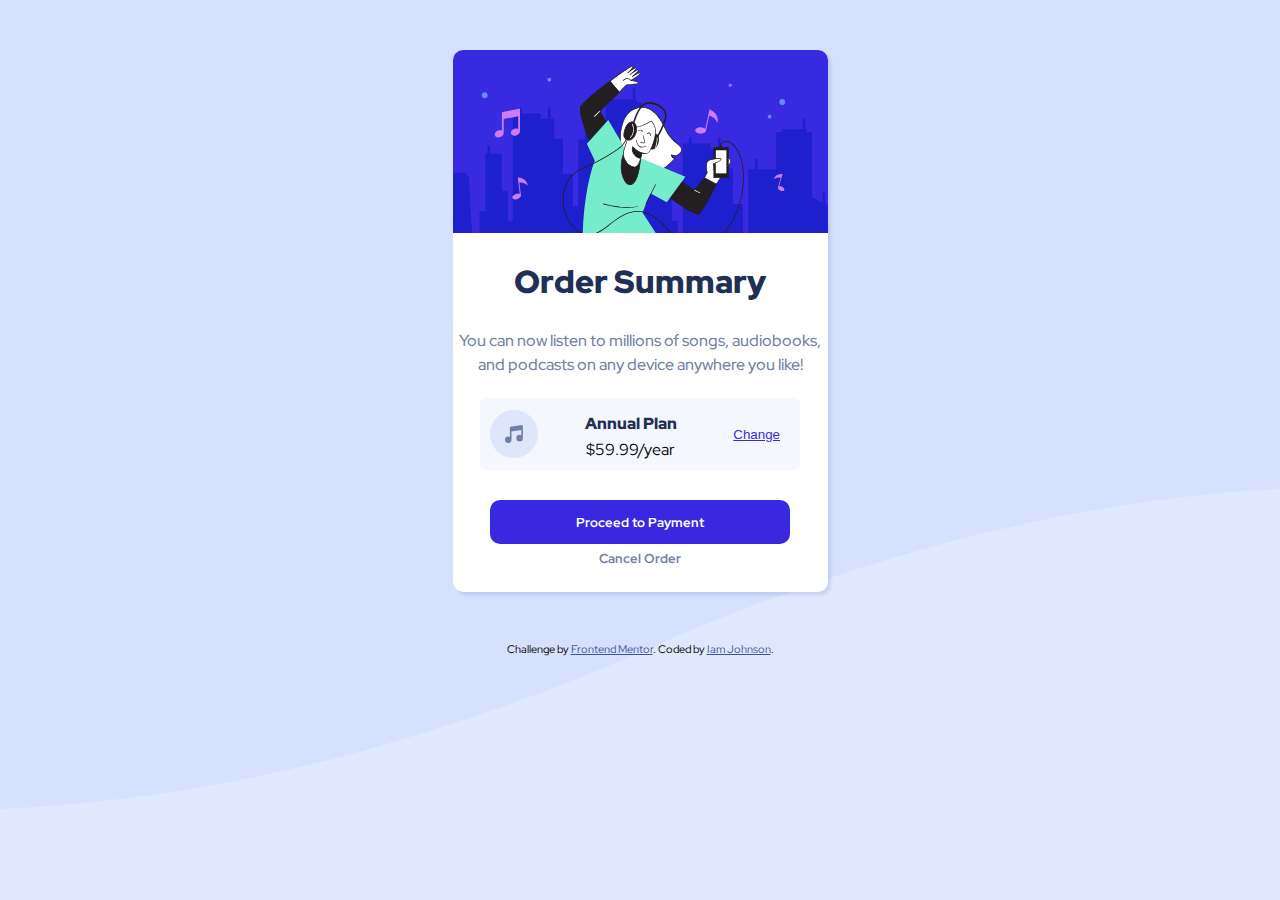
<file: index.html>
<!DOCTYPE html>
<html lang="en">
  <head>
    <meta charset="UTF-8" />
    <meta name="viewport" content="width=device-width, initial-scale=1.0" />
    <!-- displays site properly based on user's device -->

    <link
      rel="icon"
      type="image/png"
      sizes="32x32"
      href="./images/favicon-32x32.png"
    /> 

    <link rel="stylesheet" href="styles.css" />

    <title>Frontend Mentor | Order summary card</title>
  </head>

  <body>
    <div class="bgimg"></div>
    <div class="container">
      <img
        class="hero-img"
        src="./images/illustration-hero.svg"
        alt="Listen and Dance"
      />
      <h1>Order Summary</h1>
      <p class="desc">
        You can now listen to millions of songs, audiobooks, and podcasts on any
        device anywhere you like!
      </p>
      <div class="pricing">
        <img class="icon-img" src="./images/icon-music.svg" alt="" />
        <article>
          <h4>Annual Plan</h4>
          <p class="price">$59.99/year</p>
        </article>
        <button class="btn btn-change">Change</button>
      </div>
      <div class="buttons">
        <button class="btn btn-primary">Proceed to Payment</button>
        <button class="btn btn-secondary">Cancel Order</button>
      </div>
    </div>

    <div class="attribution">
      Challenge by
      <a href="https://www.frontendmentor.io?ref=challenge" target="_blank"
        >Frontend Mentor</a
      >. Coded by
      <a href="https://instagram.com/ultraiam" target="_blank">Iam Johnson</a>.
    </div>
  </body>
</html>
</file>
<file: styles.css>
@import url("https://fonts.googleapis.com/css2?family=Red+Hat+Display:wght@500;700;900&display=swap");

:root {
  --pale-blue: hsl(225, 100%, 94%);
  --bright-blue: hsl(245, 75%, 52%);
  --very-pale-blue: hsl(225, 100%, 98%);
  --desaturated-blue: hsl(224, 23%, 55%);
  --dark-blue: hsl(223, 47%, 23%);
}

body {
  font-family: "Red Hat Display", sans-serif;
  background-color: var(--pale-blue);
  margin: auto;
  text-align: center;
  font-size: 16px;
}

h1 {
  color: hsl(223, 47%, 23%);
  font-weight: 900;
}

h4 {
  color: var(--dark-blue);
  font-weight: 900;
  margin: 5px auto;
}

.desc {
  color: hsl(224, 23%, 55%);
  line-height: 1.5;
  font-weight: 500;
  padding: 5px;
}

.bgimg {
  background: url(/images/pattern-background-mobile.svg) no-repeat center/cover;
  position: absolute;
  height: 90vh;
  top: 0;
  right: 0;
  bottom: 0;
  left: 0;
  z-index: -1;
}

img {
  max-width: 100%;
}

.container {
  background-color: #fff;
  margin: 50px auto;
  border-radius: 10px;
  box-shadow: 3px 3px 3px hsl(228, 45%, 44%, 0.15);
  max-width: 375px;
  overflow: hidden;
}

.hero-img {
  width: 100%;
}

.pricing {
  margin: 10PX auto;
  padding: 10px;
  background-color: var(--very-pale-blue);
  width: 80%;
  border-radius: 5px;
  display: flex;
  align-items: center;
  justify-content: space-between;
}

.pricing article {
  display: flex;
  flex-direction: column;
  justify-content: center;
}
.price{
margin: 0 auto;
}
.btn {
  border: none;
  padding: 5px 10px;
  border-radius: 10px;
}

.btn-change {
  background-color: transparent;
  color: var(--bright-blue);
  text-decoration: underline;
}

.btn-primary {
  background-color: var(--bright-blue);
  color: #fff;
  padding: 13px;
  font-family: "Red Hat Display", sans-serif;
  font-weight: 700;
}

.btn-secondary {
  background-color: transparent;
  color: var(--desaturated-blue);
  font-family: "Red Hat Display", sans-serif;
  font-weight: 700;
}

.btn-change:hover {
  color: hsl(224, 23%, 55%);
  cursor: pointer;
}

.btn-primary:hover {
  opacity: 90%;
  cursor: pointer;
}

.btn-secondary:hover {
  color: var(--dark-blue);
  cursor: pointer;
}

.buttons {
  font-family: "Red Hat Display", sans-serif;
  font-weight: 700;
  display: flex;
  flex-direction: column;
  justify-content: center;
  width: 80%;
  margin: auto;
  padding: 20px;
}

/* Attribution */
.attribution {
  font-size: 11px;
  text-align: center;
}

.attribution a {
  color: hsl(228, 45%, 44%);
}

@media (min-width: 768px) {
  .bgimg {
    background: url(/images/pattern-background-desktop.svg) no-repeat center/cover;
    height: 90vh;
  }
}
</file>
